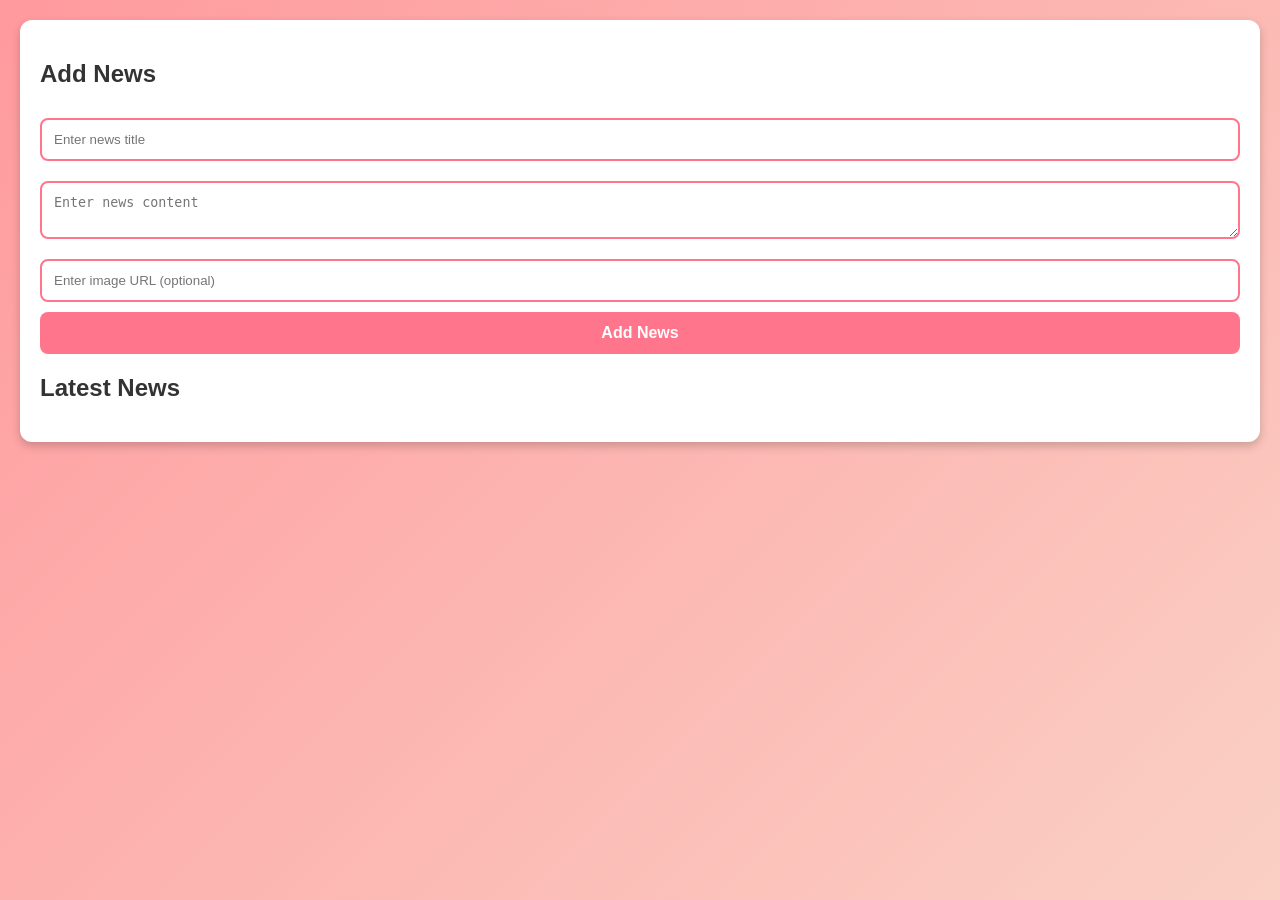
<file: newsapp/index.html>
<html lang="en">
<head>
    <meta charset="UTF-8">
    <meta name="viewport" content="width=device-width, initial-scale=1.0">
    <title>News App</title>
    <link rel="stylesheet" href="styles.css">
</head>
<body>
    <div class="container">
        <h2>Add News</h2>
        <input type="text" id="newsTitle" placeholder="Enter news title" required>
        <textarea id="newsContent" placeholder="Enter news content" required></textarea>
        <input type="text" id="newsImage" placeholder="Enter image URL (optional)">
        <button onclick="addNews()">Add News</button>
        
        <h2>Latest News</h2>
        <div class="news-container" id="newsContainer"></div>
    </div>
    <script src="script.js"></script>
</body>
</html>
</file>
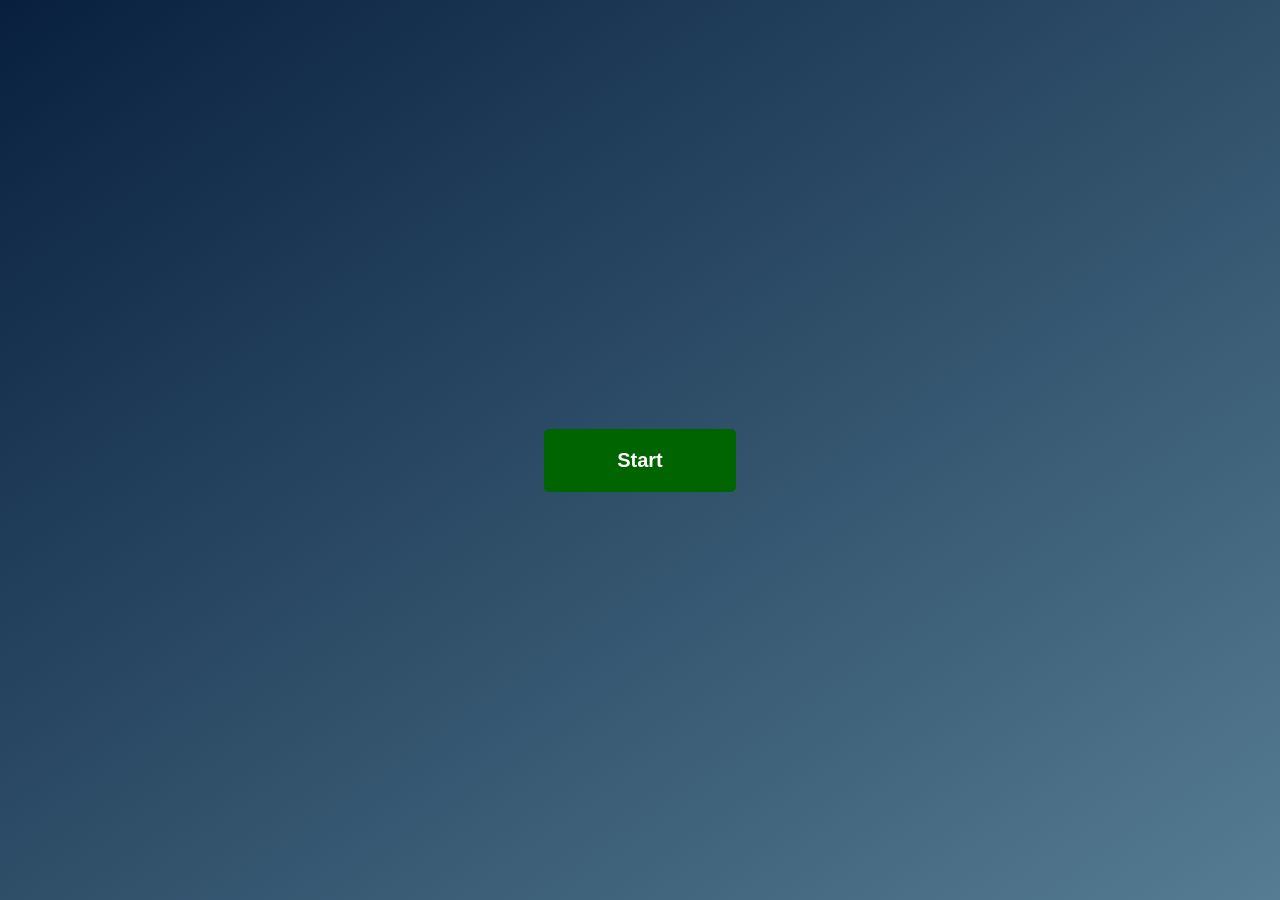
<file: quiz app/index.html>
<!DOCTYPE html>
<html lang="en">
<head>
    <meta charset="UTF-8">
    <meta http-equiv="X-UA-Compatible" content="IE=edge">
    <meta name="viewport" content="width=device-width, initial-scale=1.0">
    <link rel="stylesheet" href="styles.css">
    <title>QUIZ APP</title>
</head>
<body>
    <div class="alert">Alert</div>
    <div class="btn startBtn">Start</div>
    <div class="container">
        <h1>Aptitude Test</h1>
        <div class="question"></div>
        <div class="choices"></div>
        <button class="btn nextBtn">Next</button>
        <div class="scoreCard"></div>
        <div class="timer"></div>
    </div>

    <script src="main.js"></script>
</body>
</html>
</file>
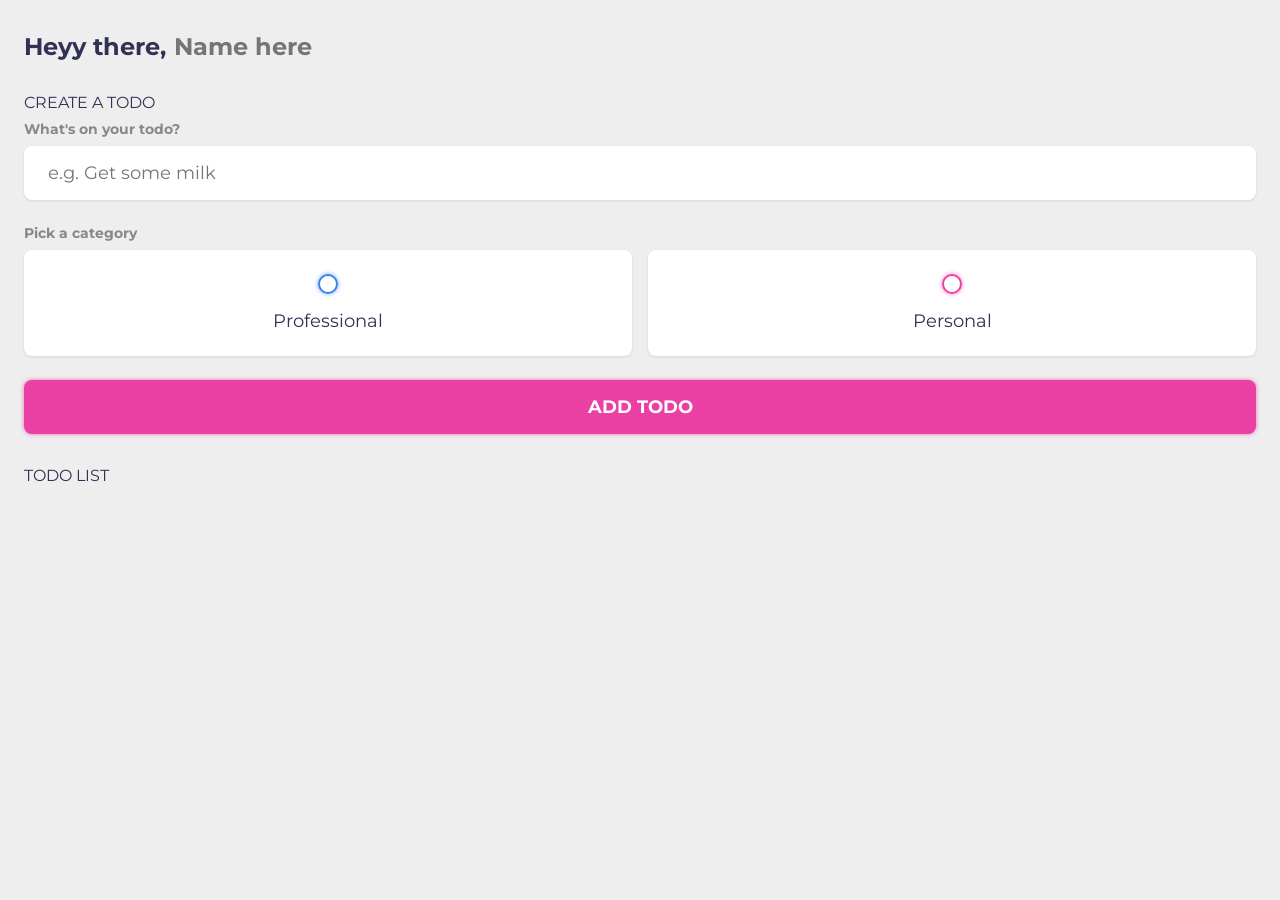
<file: to-do list/index.html>
<!DOCTYPE html>
<html lang="en">
<head>
	<meta charset="UTF-8" />
	<meta http-equiv="X-UA-Compatible" content="IE=edge" />
	<meta name="viewport" content="width=device-width, initial-scale=1.0" />
	<title>Todo List with LocalStorage</title>
	<!-- CSS Import -->
	<link rel="stylesheet" href="styles.css" />
	<!-- End of CSS Import -->
	<!-- Fonts -->
	<link rel="preconnect" href="https://fonts.googleapis.com">
	<link rel="preconnect" href="https://fonts.gstatic.com" crossorigin>
	<link href="https://fonts.googleapis.com/css2?family=Fira+Sans:ital,wght@0,400;0,700;0,900;1,400&family=Montserrat:ital,wght@0,400;0,700;0,900;1,400&display=swap" rel="stylesheet">
	<!-- End of Fonts -->
</head>
<body>
	<!-- App Wrapper -->
	<main class="app">
		<!-- Greeting -->
		<section class="greeting">
			<h2 class="title">
				Heyy there, <input type="text" id="name" placeholder="Name here" />
			</h2>
		</section>
		<!-- End of Greeting -->
		
		<!-- New Todo -->
		<section class="create-todo">
			<h3>CREATE A TODO</h3>
			<form id="new-todo-form">
				<h4>What's on your todo?</h4>
				<input 
					type="text" 
					placeholder="e.g. Get some milk"
					name="content"
					id="content" />
				
				<h4>Pick a category</h4>
				<div class="options">
					<label>
						<input type="radio" name="category" id="category1" value="business" /> 
						<span class="bubble business"></span>
						<div>Professional</div>
					</label>
					<label>
						<input type="radio" name="category" id="category2" value="personal" />
						<span class="bubble personal"></span>
						<div>Personal</div>
					</label>
				</div>

				<input type="submit" value="Add todo" />
			</form>
		</section>
		<!-- End of New Todo -->

		<!-- Todo List -->
		<section class="todo-list">
			<h3>TODO LIST</h3>
			<div class="list" id="todo-list"></div>
		</section>
		<!-- End of Todo List -->

	</main>
	<!-- End of App Wrapper -->

	<!-- JS Import -->
	<script src="main.js"></script>
	<!-- End of JS Import -->
</body>
</html>
</file>
<file: newsapp/styles.css>
body {
    font-family: 'Poppins', sans-serif;
    margin: 0;
    padding: 20px;
    background: linear-gradient(135deg, #ff9a9e, #fad0c4);
    color: #333;
}
.container {
    max-width: 1200px;
    margin: auto;
    background: white;
    padding: 20px;
    border-radius: 12px;
    box-shadow: 0 4px 10px rgba(0, 0, 0, 0.2);
}
input, textarea {
    width: 100%;
    padding: 12px;
    margin: 10px 0;
    border: 2px solid #ff758c;
    border-radius: 8px;
    outline: none;
}
button {
    background: #ff758c;
    color: white;
    padding: 12px;
    border: none;
    cursor: pointer;
    width: 100%;
    border-radius: 8px;
    font-size: 16px;
    font-weight: bold;
}
button:hover {
    background: #ff517a;
}
.news-container {
    margin-top: 20px;
    display: flex;
    flex-wrap: wrap;
    gap: 20px;
    justify-content: center;
}
.news-item {
    display: flex;
    background: white;
    padding: 20px;
    width: 30%;
    border-radius: 12px;
    box-shadow: 0 2px 10px rgba(0, 0, 0, 0.1);
    transition: transform 0.3s ease;
    align-items: center;
    flex-direction: column;
}
.news-item:hover {
    transform: scale(1.02);
}
.news-item img {
    width: 100%;
    height: 150px;
    border-radius: 8px;
    object-fit: cover;
}
.news-content {
    flex: 1;
    text-align: center;
}
.news-item h3 {
    color: #ff517a;
    margin: 10px 0;
    font-size: 20px;
}
.news-item p {
    margin: 0;
    color: #555;
    font-size: 16px;
}
</file>
<file: quiz app/styles.css>
* {
    margin: 0;
    padding: 0;
    box-sizing: border-box;
    font-family: Verdana, Geneva, Tahoma, sans-serif;
}

body {
    width: 100%;
    height: 100vh;
    background: linear-gradient(to right bottom, #08203e, #557c93);
    color: #fff;
    display: grid;
    place-items: center;
}

.container {
    width: 80%;
    max-width: 850px;
    padding: 30px;
    text-align: center;
    display: none;
}

.container h1 {
    font-size: 36px;
    margin-bottom: 40px;
    text-decoration: underline;
    text-underline-offset: 8px;
}

.container .question {
    font-size: 26px;
    margin-top: 20px;
}

.container .choices {
    margin-top: 20px;
}

.choice {
    font-size: 20px;
    background-color: #eee;
    color: #000;
    margin: 10px auto;
    padding: 10px;
    border-radius: 5px;
    text-align: left;
    width: 60%;
    cursor: pointer;
    opacity: 0;
    transform: translateY(50%);
    animation: fade-in 0.5s ease forwards;
}

.choice:hover{
    background-color: #ddd;
}

.choice.selected{
    background-color: #007bff;
    color: #fff;
}

.btn{
    width: 60%;
    font-size: 20px;
    font-weight: 600;
    padding: 12px 20px;
    margin: 20px auto 0 auto;
    background-color: #006400;
    color: #fff;
    border: none;
    border-radius: 5px;
    cursor: pointer;
}

.btn:hover{
    background-color: #08780c;
}

.scoreCard{
    font-size: 24px;
    margin-top: 20px;
}

.alert{
    background-color: #5d9b63;
    border-radius: 5px;
    width: 100%;
    padding: 12px;
    position: absolute;
    top: 0;
    display: none;
}

.startBtn{
    width: 15%;
    padding-block: 20px;
    text-align: center;
}

.timer{
    position: absolute;
    top: 20px;
    right: 20px;
    width: 72px;
    height: 72px;
    border-radius: 50%;
    background-color: #08203e;
    border: 2px solid #f00;
    font-size: 24px;
    font-weight: 600;
    padding: 12px;
    display: flex;
    justify-content: center;
    align-items: center;
    animation: pulse 1s ease-in-out infinite;
}


@keyframes pulse{
    0%{
        transform: scale(1);
    }
    50%{
        transform: scale(1.2);
    }
    100%{
        transform: scale(1);
    }
}


@keyframes fade-in{
    0%{
        opacity: 0;
        transform: translateY(50%);
    }
    100%{
        opacity: 1;
        transform: translateY(0);
    }
}

@media screen and (max-width:900px){
    .container {
        width: 100%;
        margin-top: 50px;
    }
    .container h1{
        font-size: 24px;
    }
    .container .question{
        font-size: 22px;
    }

    .timer{
        width: 50px;
        height: 50px;
        font-size: 20px;
    }

    .startBtn{
        width: 50%;
    }
}
</file>
<file: to-do list/styles.css>
/* Variables */
:root {
	--primary: #EA40A4;
	--business: #3a82ee;
	--personal: var(--primary);
	--light: #EEE;
	--grey: #888;
	--dark: #313154;
	--danger: #ff5b57;

	--shadow: 0 1px 3px rgba(0, 0, 0, 0.1);

	--business-glow: 0px 0px 4px rgba(58, 130, 238, 0.75);
	--personal-glow: 0px 0px 4px rgba(234, 64, 164, 0.75);
}
/* End of Variables */

/* Resets */
* {
	margin: 0;
	padding: 0;
	box-sizing: border-box;
	font-family: 'montserrat', sans-serif;
}

input:not([type="radio"]):not([type="checkbox"]), button {
	appearance: none;
	border: none;
	outline: none;
	background: none;
	cursor: initial;
}
/* End of Resets */

body {
	background: var(--light);
	color: var(--dark);
}

section {
	margin-top: 2rem;
	margin-bottom: 2rem;
	padding-left: 1.5rem;
	padding-right: 1.5rem;
}

h3 {
	color: var(--dark);
	font-size: 1rem;
	font-weight: 400;
	margin-bottom: 0.5rem;
}

h4 {
	color: var(--grey);
	font-size: 0.875rem;
	font-weight: 700;
	margin-bottom: 0.5rem;
}

.greeting .title {
	display: flex;
}

.greeting .title input {
	margin-left: 0.5rem;
	flex: 1 1 0%;
	min-width: 0;
}

.greeting .title, 
.greeting .title input {
	color: var(--dark);
	font-size: 1.5rem;
	font-weight: 700;
}

.create-todo input[type="text"] {
	display: block;
	width: 100%;
	font-size: 1.125rem;
	padding: 1rem 1.5rem;
	color: var(--dark);
	background-color: #FFF;
	border-radius: 0.5rem;
	box-shadow: var(--shadow);
	margin-bottom: 1.5rem;
}

.create-todo .options {
	display: grid;
	grid-template-columns: repeat(2, 1fr);
	grid-gap: 1rem;
	margin-bottom: 1.5rem;
}

.create-todo .options label {
	display: flex;
	flex-direction: column;
	align-items: center;
	justify-content: center;
	background-color: #FFF;
	padding: 1.5rem;
	box-shadow: var(--shadow);
	border-radius: 0.5rem;
	cursor: pointer;
}

input[type="radio"],
input[type="checkbox"] {
	display: none;
}

.bubble {
	display: flex;
	align-items: center;
	justify-content: center;
	width: 20px;
	height: 20px;
	border-radius: 999px;
	border: 2px solid var(--business);
	box-shadow: var(--business-glow);
}

.bubble.personal {
	border-color: var(--personal);
	box-shadow: var(--personal-glow);
}

.bubble::after {
	content: '';
	display: block;
	opacity: 0;
	width: 0px;
	height: 0px;
	background-color: var(--business);
	box-shadow: var(--business-glow);
	border-radius: 999px;
	transition: 0.2s ease-in-out;
}

.bubble.personal::after {
	background-color: var(--personal);
	box-shadow: var(--personal-glow);
}

input:checked ~ .bubble::after {
	width: 10px;
	height: 10px;
	opacity: 1;
}

.create-todo .options label div {
	color: var(--dark);
	font-size: 1.125rem;
	margin-top: 1rem;
}

.create-todo input[type="submit"] {
	display: block;
	width: 100%;
	font-size: 1.125rem;
	padding: 1rem 1.5rem;
	color: #FFF;
	font-weight: 700;
	text-transform: uppercase;
	background-color: var(--primary);
	box-shadow: var(--personal-glow);
	border-radius: 0.5rem;
	cursor: pointer;
	transition: 0.2s ease-out;
}

.create-todo input[type="submit"]:hover {
	opacity: 0.75;
}

.todo-list .list {
	margin: 1rem 0;
}

.todo-list .todo-item {
	display: flex;
	align-items: center;
	background-color: #FFF;
	padding: 1rem;
	border-radius: 0.5rem;
	box-shadow: var(--shadow);
	margin-bottom: 1rem;
}

.todo-item label {
	display: block;
	margin-right: 1rem;
	cursor: pointer;
}

.todo-item .todo-content {
	flex: 1 1 0%;
}

.todo-item .todo-content input {
	color: var(--dark);
	font-size: 1.125rem;
}

.todo-item .actions {
	display: flex;
	align-items: center;
}

.todo-item .actions button {
	display: block;
	padding: 0.5rem;
	border-radius: 0.25rem;
	color: #FFF;
	cursor: pointer;
	transition: 0.2s ease-in-out;
}

.todo-item .actions button:hover {
	opacity: 0.75;
}

.todo-item .actions .edit {
	margin-right: 0.5rem;
	background-color: var(--primary);
}

.todo-item .actions .delete {
	background-color: var(--danger);
}

.todo-item.done .todo-content input {
	text-decoration: line-through;
	color: var(--grey);
}
</file>
